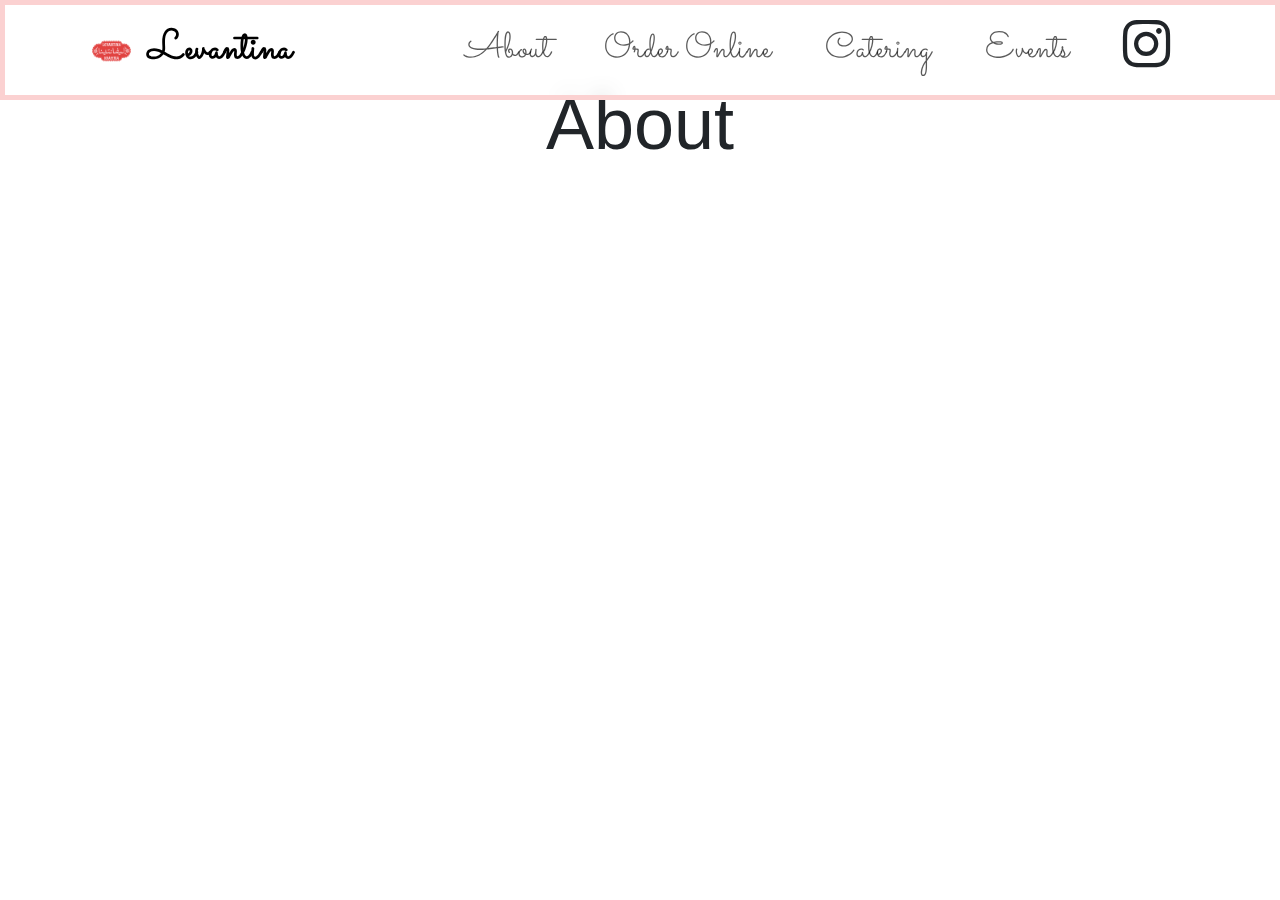
<file: about.html>
<!DOCTYPE html>

<html lang="en">
    <head>
        <link href="https://cdn.jsdelivr.net/npm/bootstrap@5.3.3/dist/css/bootstrap.min.css" rel="stylesheet" integrity="sha384-QWTKZyjpPEjISv5WaRU9OFeRpok6YctnYmDr5pNlyT2bRjXh0JMhjY6hW+ALEwIH" crossorigin="anonymous">
        <script src="https://cdn.jsdelivr.net/npm/bootstrap@5.3.3/dist/js/bootstrap.bundle.min.js" integrity="sha384-YvpcrYf0tY3lHB60NNkmXc5s9fDVZLESaAA55NDzOxhy9GkcIdslK1eN7N6jIeHz" crossorigin="anonymous"></script>
        <link href="styles.css" rel="stylesheet">
        <link href="https://cdnjs.cloudflare.com/ajax/libs/font-awesome/6.5.0/css/all.min.css" rel="stylesheet">
        <link href="https://fonts.googleapis.com/css2?family=Sacramento:wght@400;500;600&display=swap" rel="stylesheet">
        <meta charset="UTF-8">
        <link rel="icon" type="image/x-icon" href="/static/favicon.ico">
        <title>Levantina</title>
    </head>
    <body>
      <!-- NOTE: This navbar block is duplicated across pages. Update all if edited. -->
      <nav class="navbar fixed-top navbar-expand-lg navbar-light bg-blur">
        <div class="container d-flex justify-content-between align-items-center">

          <!-- Logo (mobile centered, desktop left) -->
          <a class="navbar-brand d-lg-none" href="index.html">
            <img src="/static/Levantina_transparent.png" alt="Levantina Logo" height="40">
            <span class="brand-name">Levantina</span>
          </a>

          <a class="navbar-brand d-none d-lg-block" href="index.html">
            <img src="/static/Levantina_transparent.png" alt="Levantina Logo" height="40">
            <span class="brand-name">Levantina</span>
          </a>

          <!-- Toggler centered on mobile -->
          <button class="navbar-toggler d-lg-none" type="button" data-bs-toggle="collapse" data-bs-target="#navbarNav">
            <span class="navbar-toggler-icon"></span>
          </button>

          <!-- Right-aligned nav items on desktop -->
          <div class="collapse navbar-collapse justify-content-lg-end justify-content-center text-center" id="navbarNav">
            <ul class="navbar-nav fs-2">
              <li class="nav-item mx-3"><a class="nav-link" href="about.html">About</a></li>
              <li class="nav-item mx-3"><a class="nav-link" href="order.html">Order Online</a></li>
              <li class="nav-item mx-3"><a class="nav-link" href="catering.html">Catering</a></li>
              <li class="nav-item mx-3"><a class="nav-link" href="events.html">Events</a></li>
              <li class="nav-item mx-3">
                <a class="nav-link" href="https://www.instagram.com/levantina.cafe/" target="_blank" aria-label="Instagram">
                  <i class="fab fa-instagram text-dark fa-xl"></i>
                </a>
              </li>
            </ul>
          </div>
        </div>
      </nav>
          <div class="container mt-5 p-4 text-center">
            <h1 class="display-3">About</h1>
          </div>
    </body>
</html>
</file>
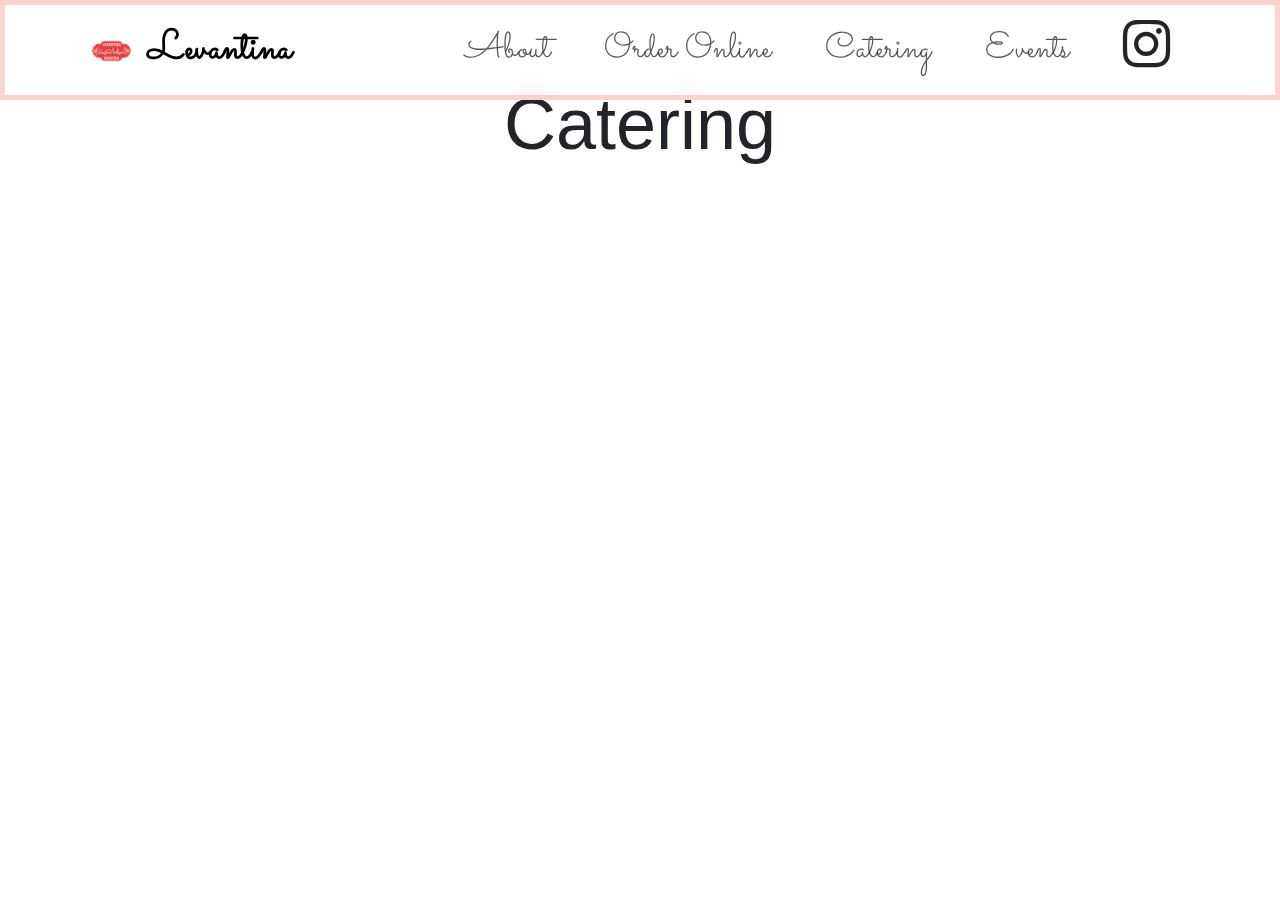
<file: catering.html>
<!DOCTYPE html>

<html lang="en">
    <head>
        <link href="https://cdn.jsdelivr.net/npm/bootstrap@5.3.3/dist/css/bootstrap.min.css" rel="stylesheet" integrity="sha384-QWTKZyjpPEjISv5WaRU9OFeRpok6YctnYmDr5pNlyT2bRjXh0JMhjY6hW+ALEwIH" crossorigin="anonymous">
        <script src="https://cdn.jsdelivr.net/npm/bootstrap@5.3.3/dist/js/bootstrap.bundle.min.js" integrity="sha384-YvpcrYf0tY3lHB60NNkmXc5s9fDVZLESaAA55NDzOxhy9GkcIdslK1eN7N6jIeHz" crossorigin="anonymous"></script>
        <link href="styles.css" rel="stylesheet">
        <link href="https://cdnjs.cloudflare.com/ajax/libs/font-awesome/6.5.0/css/all.min.css" rel="stylesheet">
        <link href="https://fonts.googleapis.com/css2?family=Sacramento:wght@400;500;600&display=swap" rel="stylesheet">
        <meta charset="UTF-8">
        <link rel="icon" type="image/x-icon" href="/static/favicon.ico">
        <title>Levantina</title>
    </head>
    <body>
      <!-- NOTE: This navbar block is duplicated across pages. Update all if edited. -->
      <nav class="navbar fixed-top navbar-expand-lg navbar-light bg-blur">
        <div class="container d-flex justify-content-between align-items-center">

          <!-- Logo (mobile centered, desktop left) -->
          <a class="navbar-brand d-lg-none" href="index.html">
            <img src="/static/Levantina_transparent.png" alt="Levantina Logo" height="40">
            <span class="brand-name">Levantina</span>
          </a>

          <a class="navbar-brand d-none d-lg-block" href="index.html">
            <img src="/static/Levantina_transparent.png" alt="Levantina Logo" height="40">
            <span class="brand-name">Levantina</span>
          </a>

          <!-- Toggler centered on mobile -->
          <button class="navbar-toggler d-lg-none" type="button" data-bs-toggle="collapse" data-bs-target="#navbarNav">
            <span class="navbar-toggler-icon"></span>
          </button>

          <!-- Right-aligned nav items on desktop -->
          <div class="collapse navbar-collapse justify-content-lg-end justify-content-center text-center" id="navbarNav">
            <ul class="navbar-nav fs-2">
              <li class="nav-item mx-3"><a class="nav-link" href="about.html">About</a></li>
              <li class="nav-item mx-3"><a class="nav-link" href="order.html">Order Online</a></li>
              <li class="nav-item mx-3"><a class="nav-link" href="catering.html">Catering</a></li>
              <li class="nav-item mx-3"><a class="nav-link" href="events.html">Events</a></li>
              <li class="nav-item mx-3">
                <a class="nav-link" href="https://www.instagram.com/levantina.cafe/" target="_blank" aria-label="Instagram">
                  <i class="fab fa-instagram text-dark fa-xl"></i>
                </a>
              </li>
            </ul>
          </div>
        </div>
      </nav>
          <div class="container mt-5 p-4 text-center">
            <h1 class="display-3">Catering</h1>
          </div>
    </body>
</html>
</file>
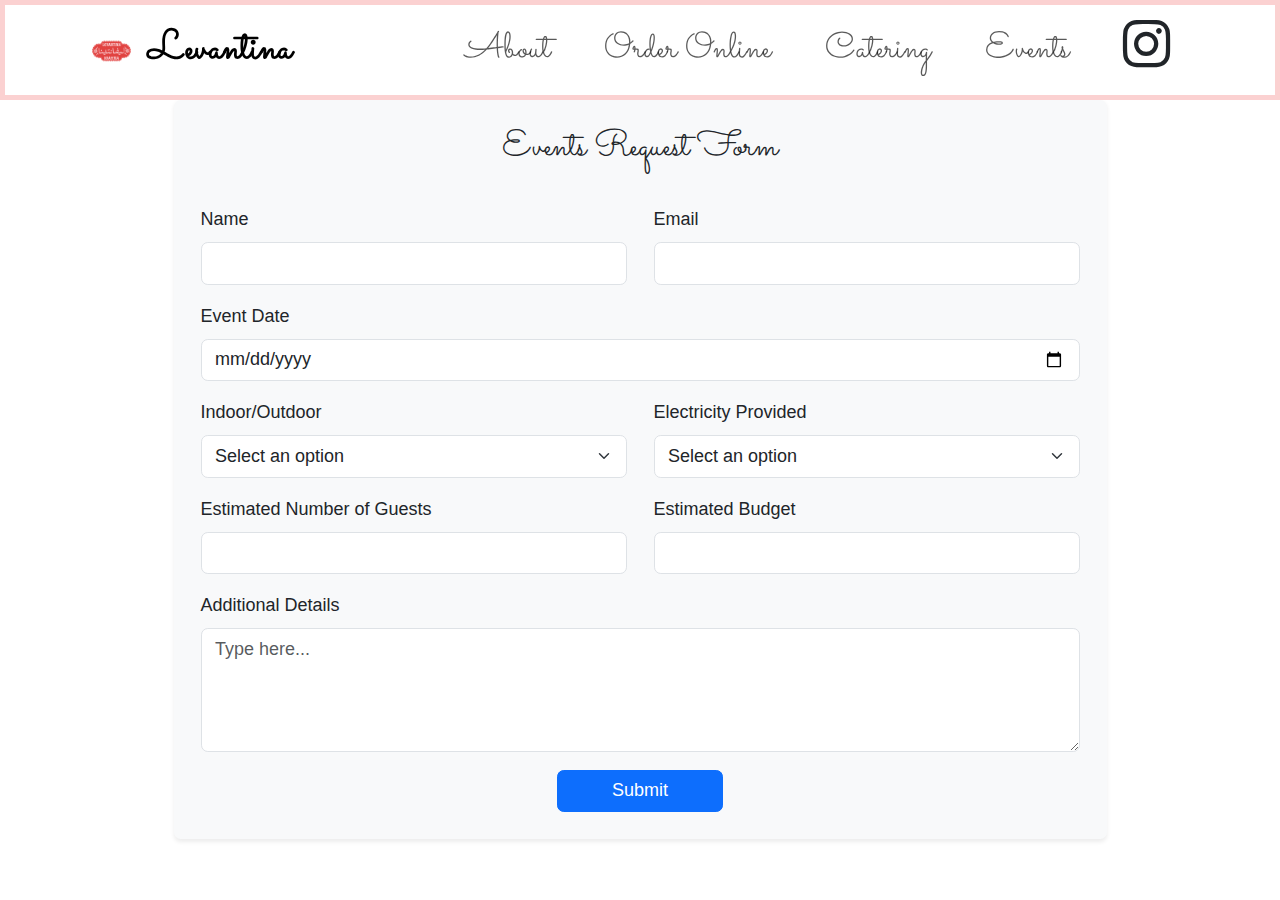
<file: events.html>
<!DOCTYPE html>

<html lang="en">
    <head>
        <link href="https://cdn.jsdelivr.net/npm/bootstrap@5.3.3/dist/css/bootstrap.min.css" rel="stylesheet" integrity="sha384-QWTKZyjpPEjISv5WaRU9OFeRpok6YctnYmDr5pNlyT2bRjXh0JMhjY6hW+ALEwIH" crossorigin="anonymous">
        <script src="https://cdn.jsdelivr.net/npm/bootstrap@5.3.3/dist/js/bootstrap.bundle.min.js" integrity="sha384-YvpcrYf0tY3lHB60NNkmXc5s9fDVZLESaAA55NDzOxhy9GkcIdslK1eN7N6jIeHz" crossorigin="anonymous"></script>
        <link href="styles.css" rel="stylesheet">
        <link href="https://cdnjs.cloudflare.com/ajax/libs/font-awesome/6.5.0/css/all.min.css" rel="stylesheet">
        <link href="https://fonts.googleapis.com/css2?family=Sacramento:wght@400;500;600&display=swap" rel="stylesheet">
        <meta charset="UTF-8">
        <link rel="icon" type="image/x-icon" href="/static/favicon.ico">
        <title>Levantina</title>
        <script>
                window.addEventListener('DOMContentLoaded', () => {
                    const navbar = document.querySelector('.navbar');
                    const main = document.getElementById('main-content');

                    if (navbar && main) {
                    const navbarHeight = navbar.offsetHeight;
                    main.style.marginTop = `${navbarHeight}px`;
                    }
                });
        </script>

    </head>
    <body>
      <!-- NOTE: This navbar block is duplicated across pages. Update all if edited. -->
      <nav class="navbar fixed-top navbar-expand-lg navbar-light bg-blur">
        <div class="container d-flex justify-content-between align-items-center">

          <!-- Logo (mobile centered, desktop left) -->
          <a class="navbar-brand d-lg-none" href="index.html">
            <img src="/static/Levantina_transparent.png" alt="Levantina Logo" height="40">
            <span class="brand-name">Levantina</span>
          </a>

          <a class="navbar-brand d-none d-lg-block" href="index.html">
            <img src="/static/Levantina_transparent.png" alt="Levantina Logo" height="40">
            <span class="brand-name">Levantina</span>
          </a>

          <!-- Toggler centered on mobile -->
          <button class="navbar-toggler d-lg-none" type="button" data-bs-toggle="collapse" data-bs-target="#navbarNav">
            <span class="navbar-toggler-icon"></span>
          </button>

          <!-- Right-aligned nav items on desktop -->
          <div class="collapse navbar-collapse justify-content-lg-end justify-content-center text-center" id="navbarNav">
            <ul class="navbar-nav fs-2">
              <li class="nav-item mx-3"><a class="nav-link" href="about.html">About</a></li>
              <li class="nav-item mx-3"><a class="nav-link" href="order.html">Order Online</a></li>
              <li class="nav-item mx-3"><a class="nav-link" href="catering.html">Catering</a></li>
              <li class="nav-item mx-3"><a class="nav-link" href="events.html">Events</a></li>
              <li class="nav-item mx-3">
                <a class="nav-link" href="https://www.instagram.com/levantina.cafe/" target="_blank" aria-label="Instagram">
                  <i class="fab fa-instagram text-dark fa-xl"></i>
                </a>
              </li>
            </ul>
          </div>
        </div>
      </nav>

      <main id="main-content">
      <div class="container-sm w-75 mx-auto" style="margin-top: 100px;">
        <form class="p-4 bg-light rounded shadow-sm">
            <fieldset>
            <legend class="mb-4 fs-2 text-center">
                <h2>Events Request Form</h2>
            </legend>

            <div class="row mb-3">
                <div class="col-md-6">
                <label for="name" class="form-label">Name</label>
                <input type="text" id="name" name="name" class="form-control" required>
                </div>
                <div class="col-md-6">
                <label for="email" class="form-label">Email</label>
                <input type="email" id="email" name="email" class="form-control" required>
                </div>
            </div>

            <div class="mb-3">
                <label for="date" class="form-label">Event Date</label>
                <input type="date" id="date" name="date" class="form-control" required>
            </div>

            <div class="row mb-3">
                <div class="col-md-6">
                <label for="type" class="form-label">Indoor/Outdoor</label>
                <select id="type" name="type" class="form-select" required>
                    <option value="" disabled selected>Select an option</option>
                    <option value="Indoor">Indoor</option>
                    <option value="Outdoor">Outdoor</option>
                </select>
                </div>
                <div class="col-md-6">
                <label for="electric" class="form-label">Electricity Provided</label>
                <select id="electric" name="electric" class="form-select" required>
                    <option value="" disabled selected>Select an option</option>
                    <option value="Yes">Yes</option>
                    <option value="No">No</option>
                </select>
                </div>
            </div>

            <div class="row mb-3">
                <div class="col-md-6">
                <label for="guests" class="form-label">Estimated Number of Guests</label>
                <input type="number" id="guests" name="guests" class="form-control" required>
                </div>
                <div class="col-md-6">
                <label for="budget" class="form-label">Estimated Budget</label>
                <input type="text" id="budget" name="budget" class="form-control" required>
                </div>
            </div>

            <div class="mb-3">
                <label for="misc" class="form-label">Additional Details</label>
                <textarea id="misc" name="misc" class="form-control" rows="4" placeholder="Type here..."></textarea>
            </div>

            <div class="text-center">
                <button type="submit" class="btn btn-primary px-5">Submit</button>
            </div>
            </fieldset>
      </form>
     </div>
     </main>
    </body>
</html>
</file>
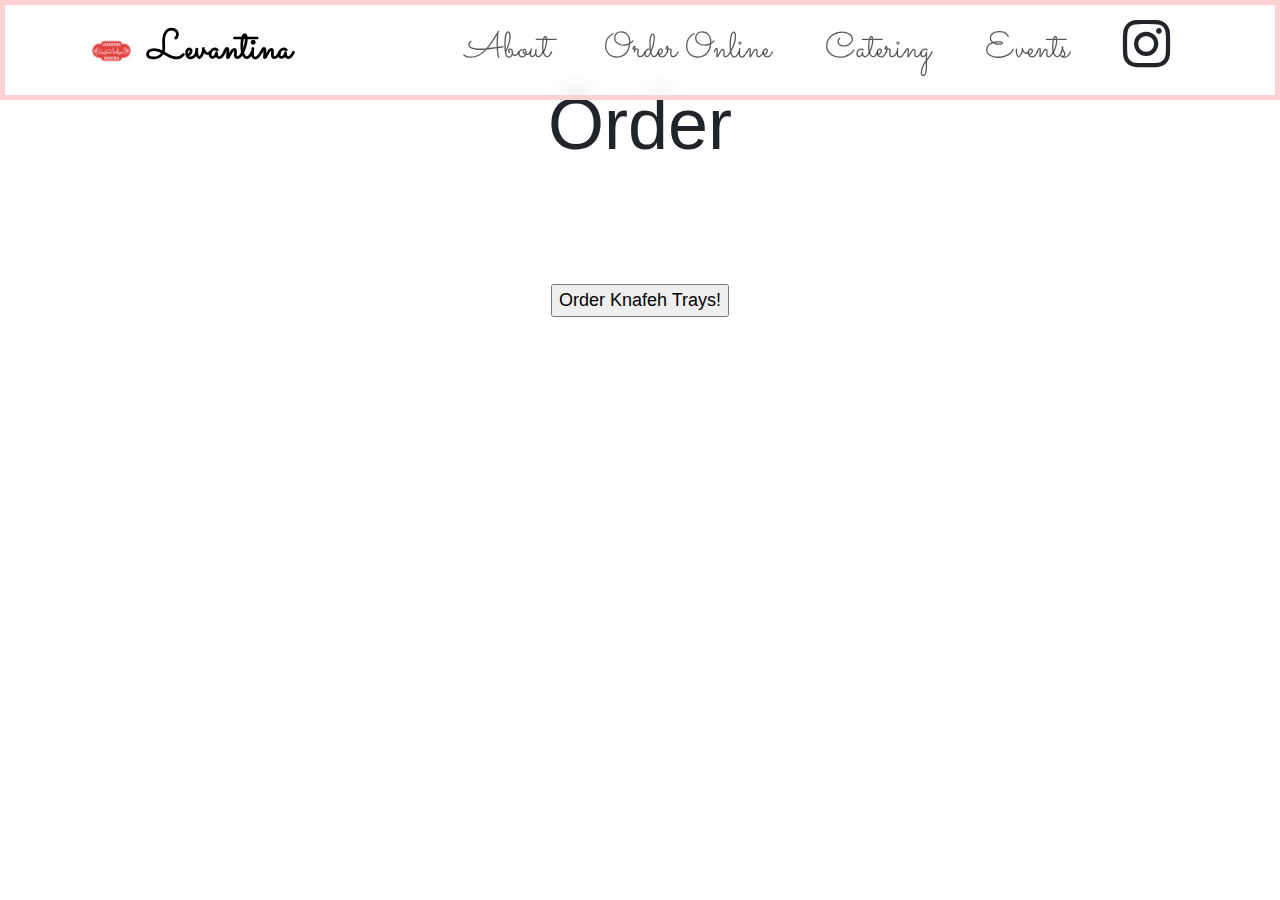
<file: order.html>
<!DOCTYPE html>
<html lang="en">
    <head>
        <link href="https://cdn.jsdelivr.net/npm/bootstrap@5.3.3/dist/css/bootstrap.min.css" rel="stylesheet" integrity="sha384-QWTKZyjpPEjISv5WaRU9OFeRpok6YctnYmDr5pNlyT2bRjXh0JMhjY6hW+ALEwIH" crossorigin="anonymous">
        <script src="https://cdn.jsdelivr.net/npm/bootstrap@5.3.3/dist/js/bootstrap.bundle.min.js" integrity="sha384-YvpcrYf0tY3lHB60NNkmXc5s9fDVZLESaAA55NDzOxhy9GkcIdslK1eN7N6jIeHz" crossorigin="anonymous"></script>
        <link href="styles.css" rel="stylesheet">
        <link href="https://cdnjs.cloudflare.com/ajax/libs/font-awesome/6.5.0/css/all.min.css" rel="stylesheet">
        <link href="https://fonts.googleapis.com/css2?family=Sacramento:wght@400;500;600&display=swap" rel="stylesheet">
        <meta charset="UTF-8">
        <link rel="icon" type="image/x-icon" href="/static/favicon.ico">
        <title>Levantina</title>
    </head>
    <body>
      <!-- NOTE: This navbar block is duplicated across pages. Update all if edited. -->
      <nav class="navbar fixed-top navbar-expand-lg navbar-light bg-blur">
        <div class="container d-flex justify-content-between align-items-center">

          <!-- Logo (mobile centered, desktop left) -->
          <a class="navbar-brand d-lg-none" href="index.html">
            <img src="/static/Levantina_transparent.png" alt="Levantina Logo" height="40">
            <span class="brand-name">Levantina</span>
          </a>

          <a class="navbar-brand d-none d-lg-block" href="index.html">
            <img src="/static/Levantina_transparent.png" alt="Levantina Logo" height="40">
            <span class="brand-name">Levantina</span>
          </a>

          <!-- Toggler centered on mobile -->
          <button class="navbar-toggler d-lg-none" type="button" data-bs-toggle="collapse" data-bs-target="#navbarNav">
            <span class="navbar-toggler-icon"></span>
          </button>

          <!-- Right-aligned nav items on desktop -->
          <div class="collapse navbar-collapse justify-content-lg-end justify-content-center text-center" id="navbarNav">
            <ul class="navbar-nav fs-2">
              <li class="nav-item mx-3"><a class="nav-link" href="about.html">About</a></li>
              <li class="nav-item mx-3"><a class="nav-link" href="order.html">Order Online</a></li>
              <li class="nav-item mx-3"><a class="nav-link" href="catering.html">Catering</a></li>
              <li class="nav-item mx-3"><a class="nav-link" href="events.html">Events</a></li>
              <li class="nav-item mx-3">
                <a class="nav-link" href="https://www.instagram.com/levantina.cafe/" target="_blank" aria-label="Instagram">
                  <i class="fab fa-instagram text-dark fa-xl"></i>
                </a>
              </li>
            </ul>
          </div>
        </div>
      </nav>

      <div class="container mt-5 p-4 text-center">
        <h1 class="display-3">Order</h1>
      </div>

      <!-- Form to access Knafeh Tray Google Form -->
      <div class="container-fluid mt-5 p-4 text-center">
        <form action="https://docs.google.com/forms/d/e/1FAIpQLSdDD5aYKc2KRvUeXxXFhNiWvXQSvHswvDBQipjAXcLbH23KoA/viewform" target="_blank">
          <input type="submit" value="Order Knafeh Trays!" />
        </form>
      </div>

    </body>
</html>
</file>
<file: styles.css>
html {
  font-size: 18px;
}

.bg-blur {
  background-color: rgba(255, 255, 255, 0.3); /* light see-through */
  backdrop-filter: blur(10px);                /* apply blur */
  -webkit-backdrop-filter: blur(10px);        /* Safari support */
  border-bottom: 1px solid rgba(255, 255, 255, 0.2); /* optional subtle border */
  z-index: 1030;                               /* ensure it's above video */
}
/* Global font stack */
body {
  font-family: 'Poppins', sans-serif;
  color: #212529;
  scroll-padding-top: 80px;
}

/* Special font just for logo/title */
.navbar,
.navbar-brand,
h2 {
  font-family: 'Sacramento', cursive;
}

/* Optional: logo font size only */
.navbar-brand {
  font-size: 2.25rem;
  font-weight: 800;
}

/* Optional: keep the pink border on navbar */
.navbar {
  border: 5px solid rgb(251, 209, 209);
}


.video-wrapper {
  position: relative;
  overflow: hidden;
}

.vignette-video {
  width: 100%;
  max-height: 800px;
  object-fit: cover;
  display: block;
}

.video-wrapper::after {
  content: "";
  position: absolute;
  top: 0;
  left: 0;
  width: 100%;
  height: 100%;
  pointer-events: none;
  background: radial-gradient(
    circle at center,
    rgba(0, 0, 0, 0) 40%,
    rgba(0, 0, 0, 0.4) 70%,
    rgba(0, 0, 0, 0.8) 100%
  );
  z-index: 0;
}

.container-fluid {
  padding-left: 0;
  padding-right: 0;
}

.pink-background {
  background-color: rgb(251,209,209);
}

.red-background {
  background-color: rgb(236,140,132);
}

.hero-image-container {
  height: 100vh;         /* full viewport height */
  width: 100vw;          /* full viewport width */
  overflow: hidden;      /* hide overflow if image exceeds */
  display: flex;
  justify-content: center;
  align-items: flex-end;
  position: relative;
}

.hero-image-container img {
  width: 100%;
  height: 130vh;
  object-fit: cover;     /* crop to fill while maintaining proportion */
  object-position: center bottom;
  top: 0;
  position: sticky;
  display: block;
  object-fit: cover;
  z-index: -1;
}

.navbar .fa-instagram {
  color: #d63384; /* or your brand color */
  transition: color 0.2s ease-in-out;
}

.navbar .fa-instagram:hover {
  color: #ad1457;
}

@media (max-width: 576px) {
  .nav-link {
    padding: 0.75rem 1.25rem;
  }
  html {
    font-size: 20px; /* bump from 18px to ~20px on phones */
  }
  .navbar {
    padding-top: 0.75rem;
    padding-bottom: 0.75rem;
  }

  .navbar-brand {
    font-size: 2.5rem;
  }

  .vignette-video {
    max-height: none; /* let the video breathe */
    height: 100vh;
  }

  h2 {
    font-size: 2.75rem;
  }

  h3 {
    font-size: 2rem;
  }

  p {
    font-size: 1.25rem;
  }
}
</file>
